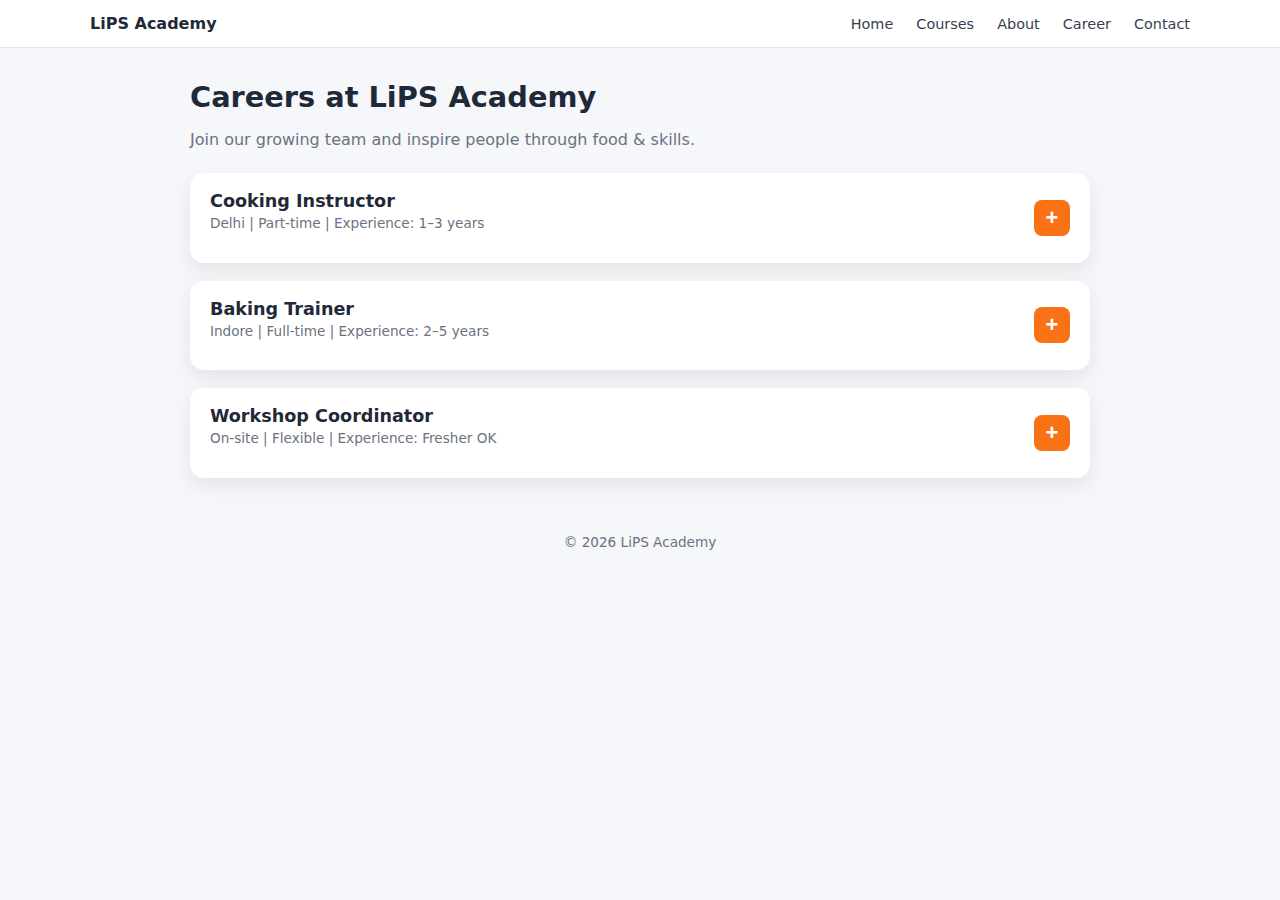
<file: career.html>
<!DOCTYPE html>
<html lang="en">
<head>
<meta charset="UTF-8">
<meta name="viewport" content="width=device-width, initial-scale=1.0">
<title>Career | LiPS Academy</title>

<style>
/* ================= BASE ================= */
body{
  margin:0;
  font-family: system-ui, -apple-system, Segoe UI, Roboto, Arial;
  background:#f5f7fb;
  color:#1f2937;
}
a{ text-decoration:none; color:inherit; }

/* ================= NAVBAR ================= */
.navbar{
  background:#fff;
  border-bottom:1px solid #e5e7eb;
  position:sticky;
  top:0;
  z-index:40;
}
.nav-inner{
  max-width:1100px;
  margin:auto;
  padding:14px 16px;
  display:flex;
  justify-content:space-between;
  align-items:center;
}
.nav-links a{
  margin-left:18px;
  font-weight:500;
  font-size:.9rem;
  color:#374151;
}
.nav-links a:hover{
  color:#111827;
}

/* ================= PAGE ================= */
.career-wrap{
  max-width:900px;
  margin:32px auto;
  padding:0 16px;
}

.page-title{
  font-size:1.8rem;
  margin-bottom:6px;
}
.page-sub{
  color:#6b7280;
  margin-bottom:24px;
}

/* ================= JOB CARD ================= */
.job-card{
  background:#ffffff;
  border-radius:14px;
  box-shadow:0 8px 20px rgba(0,0,0,.08);
  margin-bottom:18px;
  overflow:hidden;
}

.job-head{
  display:flex;
  justify-content:space-between;
  align-items:center;
  padding:18px 20px;
  cursor:pointer;
}

.job-head h3{
  margin:0;
  font-size:1.1rem;
}

.meta{
  font-size:.85rem;
  color:#6b7280;
  margin-top:4px;
}

.toggle-btn{
  width:36px;
  height:36px;
  border:none;
  border-radius:8px;
  background:#f97316;     /* ORANGE */
  color:#fff;
  font-size:22px;
  font-weight:700;
  cursor:pointer;
}

.job-body{
  display:none;
  padding:0 20px 20px;
  color:#374151;
  line-height:1.6;
}

.job-body ul{
  padding-left:18px;
}

.apply-btn{
  display:inline-block;
  margin-top:14px;
  padding:10px 16px;
  background:#f97316;
  color:#fff;
  border-radius:8px;
  font-weight:600;
}

/* ================= FOOTER ================= */
footer{
  text-align:center;
  padding:24px;
  color:#6b7280;
  font-size:.85rem;
}
/* ================= APPLY POPUP ================= */
.apply-overlay{
  position:fixed;
  inset:0;
  background:rgba(0,0,0,.45);
  display:flex;
  align-items:center;
  justify-content:center;
  z-index:100;
}

.apply-overlay.hidden{
  display:none;
}

.apply-box{
  background:#ffffff;
  width:100%;
  max-width:420px;
  border-radius:14px;
  padding:24px;
  position:relative;
  box-shadow:0 20px 40px rgba(0,0,0,.25);
}

.apply-box h2{
  margin-top:0;
  font-size:1.4rem;
}

.apply-box input{
  width:100%;
  padding:10px 12px;
  margin-top:12px;
  border:1px solid #e5e7eb;
  border-radius:8px;
  font-size:.95rem;
}

.file-label{
  display:block;
  margin-top:12px;
  font-size:.85rem;
  color:#374151;
}

.file-label input{
  margin-top:6px;
}

.apply-actions{
  margin-top:18px;
  text-align:right;
}

.submit-btn{
  background:#f97316;
  color:#ffffff;
  border:none;
  padding:10px 18px;
  border-radius:8px;
  font-weight:600;
  cursor:pointer;
}

.close-apply{
  position:absolute;
  top:12px;
  right:14px;
  border:none;
  background:none;
  font-size:22px;
  cursor:pointer;
}
.job-title-row{
  background:#f3f4f6;      /* light grey */
  border-radius:8px;
  padding:10px 12px;
  font-size:.9rem;
  color:#374151;
  margin-bottom:12px;
}

.job-title-row span{
  font-weight:600;
}
</style>
</head>

<body>

<!-- ================= NAVBAR ================= -->
<header class="navbar">
  <div class="nav-inner">
    <strong>LiPS Academy</strong>
    <nav class="nav-links">
      <a href="index.html">Home</a>
      <a href="index.html#courses">Courses</a>
      <a href="index.html#about">About</a>
      <a href="career.html">Career</a>
      <a href="index.html#contact">Contact</a>
    </nav>
  </div>
</header>

<!-- ================= CONTENT ================= -->
<main class="career-wrap">
  <h1 class="page-title">Careers at LiPS Academy</h1>
  <p class="page-sub">Join our growing team and inspire people through food & skills.</p>

  <!-- JOB 1 -->
  <div class="job-card">
    <div class="job-head">
      <div>
        <h3>Cooking Instructor</h3>
        <p class="meta">Delhi | Part-time | Experience: 1–3 years</p>
      </div>
      <button class="toggle-btn">+</button>
    </div>

    <div class="job-body">
      <p>
        Conduct hands-on cooking workshops and guide students with practical
        techniques and confidence.
      </p>
      <ul>
        <li>Strong cooking fundamentals</li>
        <li>Good communication skills</li>
        <li>Weekend availability</li>
      </ul>

      <a href="#" class="apply-btn open-apply">Apply Now</a> 
   </div>
  </div>

  <!-- JOB 2 -->
  <div class="job-card">
    <div class="job-head">
      <div>
        <h3>Baking Trainer</h3>
        <p class="meta">Indore | Full-time | Experience: 2–5 years</p>
      </div>
      <button class="toggle-btn">+</button>
    </div>

    <div class="job-body">
      <p>
        Lead baking workshops, develop recipes, and mentor aspiring bakers.
      </p>
      <ul>
        <li>Professional baking experience</li>
        <li>Comfortable with live demos</li>
        <li>Creative recipe planning</li>
      </ul>

    <a href="#" class="apply-btn open-apply">Apply Now</a>
    </div>
  </div>

  <!-- JOB 3 -->
  <div class="job-card">
    <div class="job-head">
      <div>
        <h3>Workshop Coordinator</h3>
        <p class="meta">On-site | Flexible | Experience: Fresher OK</p>
      </div>
      <button class="toggle-btn">+</button>
    </div>

    <div class="job-body">
      <p>
        Manage workshop operations, coordination, and student support.
      </p>
      <ul>
        <li>Good organisational skills</li>
        <li>People-friendly attitude</li>
        <li>Basic computer knowledge</li>
      </ul>

      <a href="#" class="apply-btn open-apply">Apply Now</a>
    </div>
  </div>
</main>

<footer>
  © <span id="year"></span> LiPS Academy
</footer>

<!-- ================= APPLY POPUP ================= -->
<div id="applyModal" class="apply-overlay hidden">
  <div class="apply-box">
    <button class="close-apply">×</button>

    <h2>Apply for this Position</h2>
<!-- JOB TITLE (AUTO, READ ONLY) -->
<div class="job-title-row">
  Applying for:
  <span id="jobTitleText"></span>
</div>
    <form id="applyForm">
      <input type="text" id="a_name" placeholder="Full Name" required>

      <input type="tel" id="a_mobile" placeholder="Mobile Number" required>

      <input type="email" id="a_email" placeholder="Email Address" required>

      <label class="file-label">
        Upload Resume (PDF only)
        <input type="file" id="a_resume" accept="application/pdf" required>
      </label>

      <div class="apply-actions">
        <button type="submit" class="submit-btn">Submit</button>
      </div>
    </form>
  </div>
</div>
<!-- ================= JS ================= -->
<script>
document.getElementById("year").innerText = new Date().getFullYear();

document.querySelectorAll('.job-head').forEach(head => {
  head.addEventListener('click', () => {
    const card = head.parentElement;
    const body = card.querySelector('.job-body');
    const btn  = head.querySelector('.toggle-btn');

    const isOpen = body.style.display === 'block';

    // close all
    document.querySelectorAll('.job-body').forEach(b => b.style.display = 'none');
    document.querySelectorAll('.toggle-btn').forEach(b => b.textContent = '+');

    // open current
    if(!isOpen){
      body.style.display = 'block';
      btn.textContent = '−';
    }
  });
});
/* OPEN / CLOSE POPUP */
document.querySelectorAll('.open-apply').forEach(btn=>{
  btn.addEventListener('click', e=>{
    e.preventDefault();

    // 🔥 AUTO detect job title from card
    const jobCard = btn.closest('.job-card');
    const jobTitle = jobCard.querySelector('h3').innerText;

    // set job title in popup (read-only)
    document.getElementById('jobTitleText').innerText = jobTitle;

    // open popup
    document.getElementById('applyModal').classList.remove('hidden');
  });
});

const closeBtn = document.querySelector('.close-apply');
if(closeBtn){
  closeBtn.addEventListener('click', ()=>{
    document.getElementById('applyModal').classList.add('hidden');
  });
}

/* FORM SUBMIT */
document.getElementById('applyForm').addEventListener('submit', function(e){
  e.preventDefault();

  const name   = document.getElementById('a_name').value;
  const mobile = document.getElementById('a_mobile').value;
  const email  = document.getElementById('a_email').value;
  const resume = document.getElementById('a_resume').files[0];

  if(resume && resume.type !== 'application/pdf'){
    alert('Please upload PDF resume only');
    return;
  }

  /* ===== WHATSAPP ===== */
  const PHONE = '91XXXXXXXXXX'; // 👈 apna number
  const text = `Career Application%0A
Name: ${name}%0A
Mobile: ${mobile}%0A
Email: ${email}%0A
Resume: (Attached separately)`;

  window.open(`https://wa.me/${PHONE}?text=${text}`, '_blank');

  /* ===== EMAIL ===== */
  const subject = encodeURIComponent('Career Application - LiPS Academy');
  const body = encodeURIComponent(
    `Name: ${name}\nMobile: ${mobile}\nEmail: ${email}\n\nResume attached separately.`
  );

  window.location.href = `mailto:yourmail@domain.com?subject=${subject}&body=${body}`;

  document.getElementById('applyModal').classList.add('hidden');
});

</script>

</body>
</html>
</file>
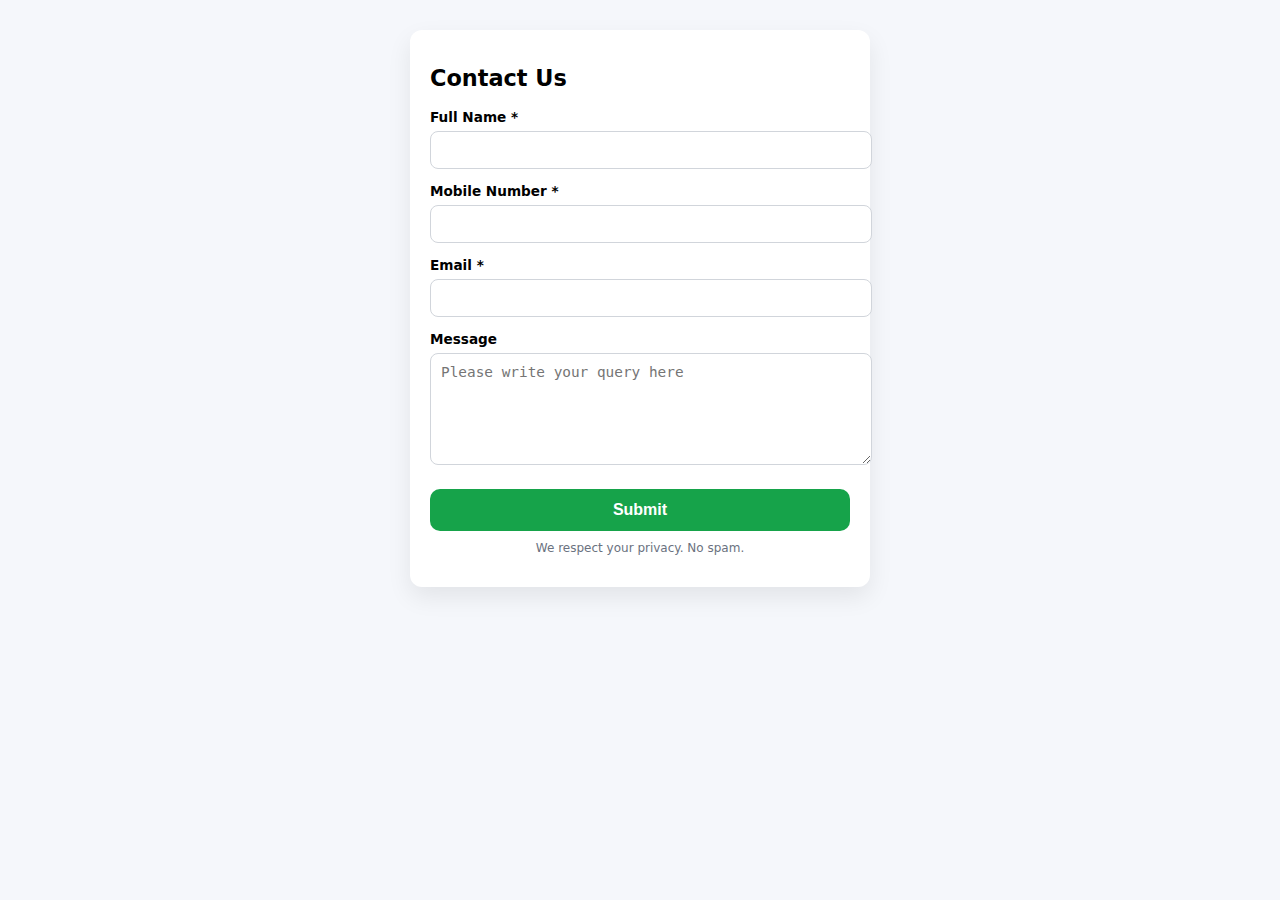
<file: enquiry.html>
<!DOCTYPE html>
<html lang="en">
<head>
<meta charset="UTF-8">
<title>Contact Us – LiPS Training India</title>
<meta name="viewport" content="width=device-width, initial-scale=1.0">

<style>
body{
  margin:0;
  font-family: system-ui, -apple-system, Segoe UI, Roboto, Arial;
  background:#f5f7fb;
}
.container{
  max-width:420px;
  margin:30px auto;
  background:#fff;
  padding:20px;
  border-radius:12px;
  box-shadow:0 10px 25px rgba(0,0,0,0.08);
}
h1{
  font-size:1.4rem;
  margin-bottom:18px;
}
label{
  font-size:0.85rem;
  font-weight:600;
  display:block;
  margin-top:14px;
}
input, textarea{
  width:100%;
  padding:10px;
  margin-top:6px;
  border-radius:8px;
  border:1px solid #d1d5db;
  font-size:0.9rem;
}
textarea{
  resize:vertical;
  min-height:90px;
}
button{
  width:100%;
  margin-top:20px;
  padding:12px;
  background:#16a34a;   /* GREEN */
  color:#fff;
  border:none;
  border-radius:10px;
  font-size:1rem;
  font-weight:600;
  cursor:pointer;
}
.small{
  font-size:0.75rem;
  color:#6b7280;
  text-align:center;
  margin-top:10px;
}
</style>
</head>

<body>

<div class="container">
  <h1>Contact Us</h1>

  <label>Full Name *</label>
  <input id="name" required>

  <label>Mobile Number *</label>
  <input id="mobile" type="tel" required>

  <label>Email *</label>
  <input id="email" type="email" required>

  <label>Message</label>
  <textarea id="message"
    placeholder="Please write your query here"></textarea>

  <button onclick="submitEnquiry()">Submit</button>

  <p class="small">We respect your privacy. No spam.</p>
</div>

<script>
function submitEnquiry(){

  const mobileRegex = /^[6-9]\d{9}$/;
  const emailRegex  = /^[^\s@]+@[^\s@]+\.[^\s@]{2,}$/;

  if(name.value.trim().length < 2){
    alert("Please enter a valid full name");
    return;
  }

  if(!mobileRegex.test(mobile.value)){
    alert("Please enter a valid 10-digit mobile number");
    return;
  }

  if(!emailRegex.test(email.value)){
    alert("Please enter a valid email address");
    return;
  }

  const text =
`New Enquiry – LiPS Training India
Name: ${name.value}
Mobile: ${mobile.value}
Email: ${email.value}

Message:
${message.value}`;

  window.open(
    "https://wa.me/917999938810?text=" + encodeURIComponent(text),
    "_blank"
  );

  window.location.href =
    "mailto:info@lipstrainingindia.com?subject=New Enquiry&body=" +
    encodeURIComponent(text);
}
</script>

</body>
</html>
</file>
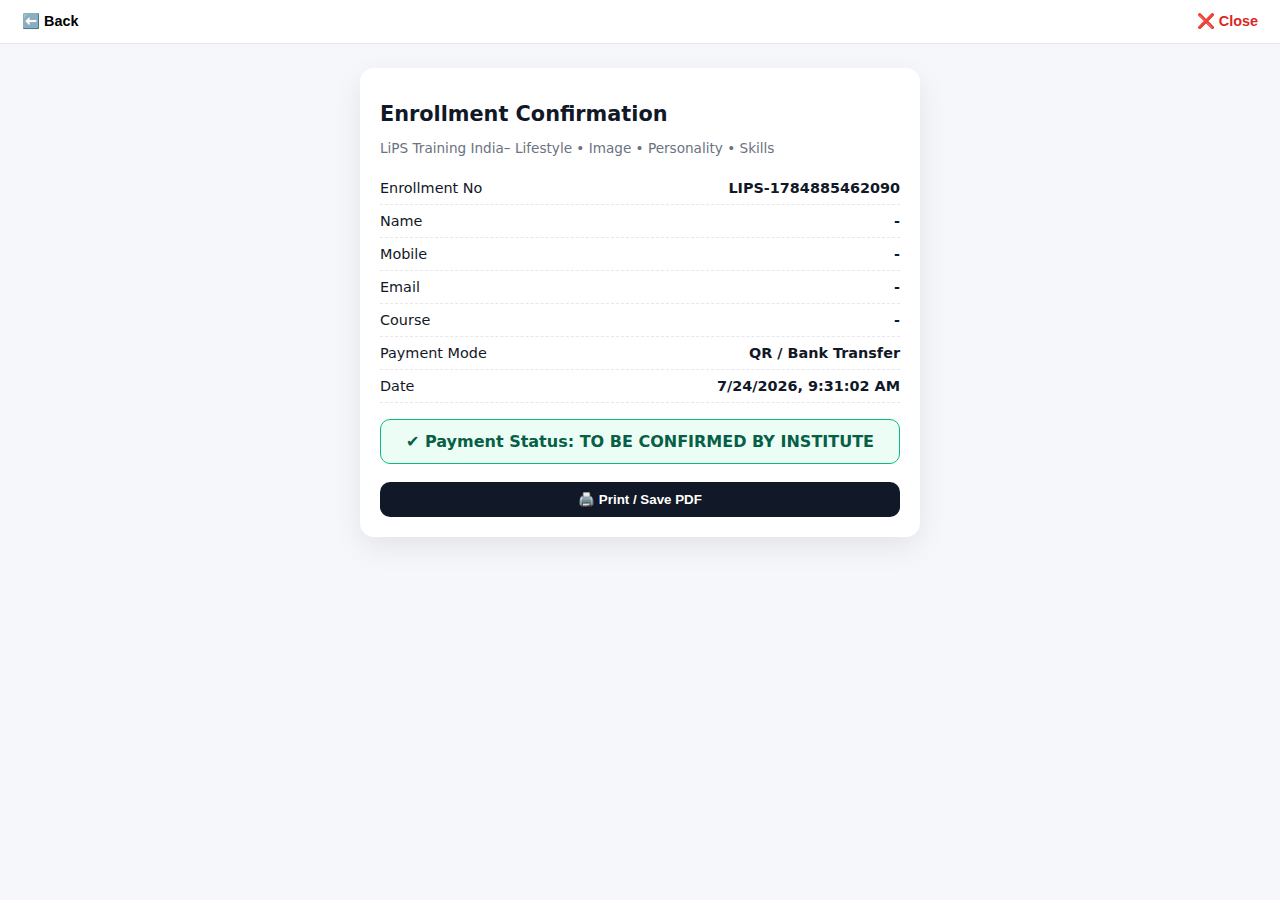
<file: receipt.html>
<!DOCTYPE html>
<html lang="en">
<head>
<meta charset="UTF-8">
<title>Enrollment Confirmation – LiPS Training India</title>
<meta name="viewport" content="width=device-width, initial-scale=1.0">

<style>
body{
  margin:0;
  font-family: system-ui, -apple-system, Segoe UI, Roboto, Arial;
  background:#f5f7fb;
  color:#111827;
}

/* ===== TOP BAR ===== */
.topbar{
  display:flex;
  justify-content:space-between;
  align-items:center;
  padding:12px 16px;
  background:#ffffff;
  border-bottom:1px solid #e5e7eb;
}
.topbar button{
  background:none;
  border:none;
  font-size:0.9rem;
  cursor:pointer;
  font-weight:600;
}
.topbar .close{
  color:#dc2626;
}

/* ===== RECEIPT CARD ===== */
.container{
  max-width:520px;
  margin:24px auto;
  background:#ffffff;
  border-radius:14px;
  padding:20px;
  box-shadow:0 10px 30px rgba(0,0,0,0.08);
}
h1{
  font-size:1.3rem;
  margin-bottom:4px;
}
.sub{
  font-size:0.85rem;
  color:#6b7280;
  margin-bottom:16px;
}

.row{
  display:flex;
  justify-content:space-between;
  padding:8px 0;
  border-bottom:1px dashed #e5e7eb;
  font-size:0.9rem;
}
.row strong{
  font-weight:600;
}

.status{
  margin:16px 0;
  padding:12px;
  background:#ecfdf5;
  color:#065f46;
  border:1px solid #10b981;
  border-radius:10px;
  font-weight:600;
  text-align:center;
}

/* ===== ACTIONS ===== */
.actions{
  display:flex;
  gap:10px;
  margin-top:18px;
}
.actions button{
  flex:1;
  padding:10px;
  border-radius:10px;
  border:none;
  cursor:pointer;
  font-weight:600;
}
.print{
  background:#111827;
  color:#fff;
}
</style>
</head>

<body>

<!-- TOP BAR -->
<div class="topbar">
  <button onclick="history.back()">⬅️ Back</button>
  <button class="close" onclick="window.location.href='index.html'">❌ Close</button>
</div>

<!-- RECEIPT -->
<div class="container">
  <h1>Enrollment Confirmation</h1>
  <p class="sub">LiPS Training India– Lifestyle • Image • Personality • Skills</p>

  <div class="row"><span>Enrollment No</span><strong id="enrollNo"></strong></div>
  <div class="row"><span>Name</span><strong id="name"></strong></div>
  <div class="row"><span>Mobile</span><strong id="mobile"></strong></div>
  <div class="row"><span>Email</span><strong id="email"></strong></div>
  <div class="row"><span>Course</span><strong id="course"></strong></div>
  <div class="row"><span>Payment Mode</span><strong>QR / Bank Transfer</strong></div>
  <div class="row"><span>Date</span><strong id="date"></strong></div>

  <div class="status">
    ✔ Payment Status: TO BE CONFIRMED BY INSTITUTE
  </div>

  <div class="actions">
    <button class="print" onclick="window.print()">🖨️ Print / Save PDF</button>
  </div>
</div>

<script>
/* ===== LOAD DATA FROM STORAGE ===== */
const data = JSON.parse(localStorage.getItem("enrollData")) || {};

document.getElementById("enrollNo").innerText =
  data.enrollNo || ("LIPS-" + Date.now());

document.getElementById("name").innerText =
  data.name || "-";

document.getElementById("mobile").innerText =
  data.mobile || "-";

document.getElementById("email").innerText =
  data.email || "-";

document.getElementById("course").innerText =
  data.course || "-";

document.getElementById("date").innerText =
  new Date().toLocaleString();
</script>

</body>
</html>
</file>
